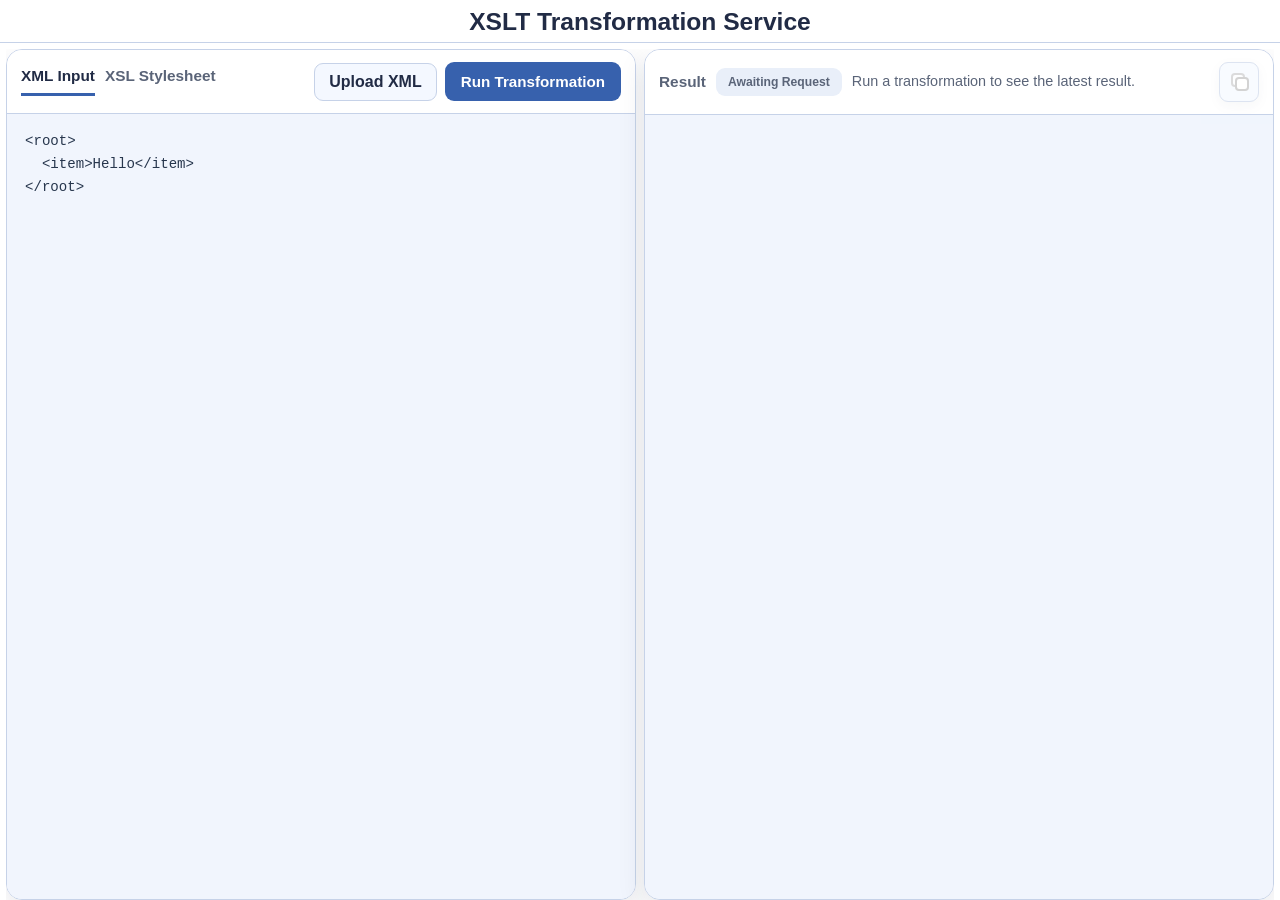
<file: embed/sample.html>
<!DOCTYPE html>
<html lang="en">
<head>
  <meta charset="UTF-8">
  <meta name="viewport" content="width=device-width, initial-scale=1.0">
  <title>Embedded XSLT Transformation Widget</title>
  <style>html, body { margin: 0; height: 100%; overflow: hidden; background: #f1f5fd; } xslt-transformation-widget { display: block; height: 100vh; }</style>
</head>
<body>


  <xslt-transformation-widget show-footer="false"></xslt-transformation-widget>

  <!-- Custom endpoint example -->
  <!-- <xslt-transformation-widget endpoint="http://localhost:8080/transform"></xslt-transformation-widget> -->

  <!-- Optional: disable auto CSS and include CSS manually -->
  <!-- <link rel="stylesheet" href="/embed/xslt-widget.css?v=6"> -->
  <!-- <xslt-transformation-widget auto-css="false"></xslt-transformation-widget> -->

  <script src="./xslt-widget.js?v=6" data-css-url="./xslt-widget.css?v=6"></script>
</body>
</html>
</file>
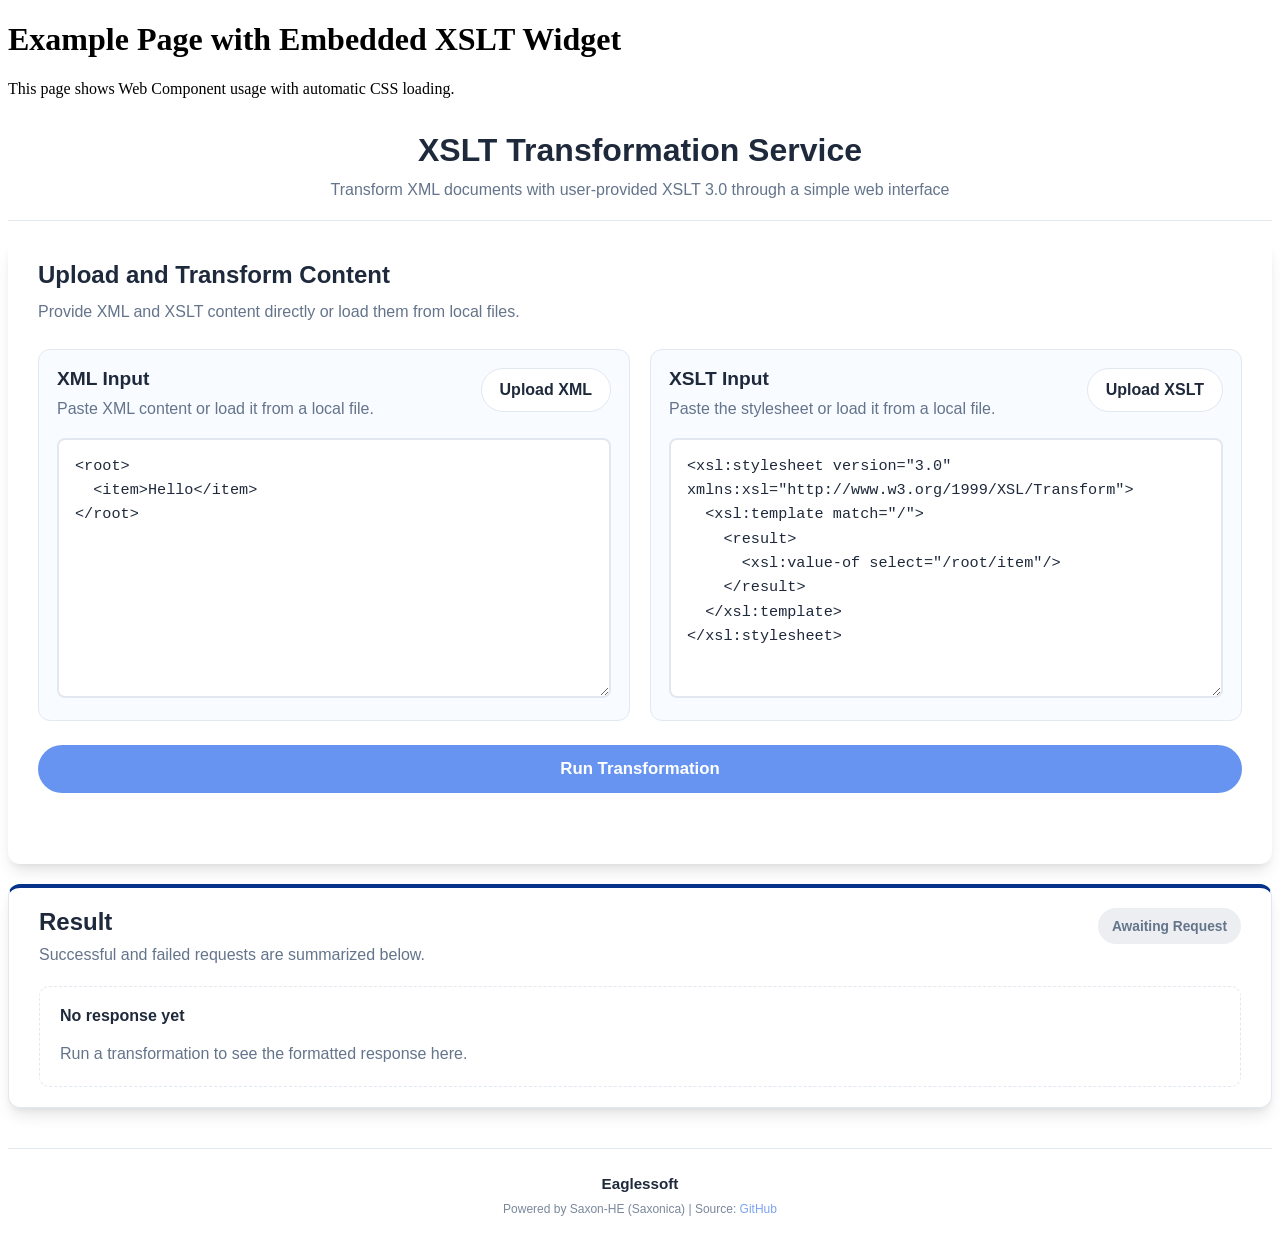
<file: src/main/resources/static/embed/sample.html>
<!DOCTYPE html>
<html lang="en">
<head>
  <meta charset="UTF-8">
  <meta name="viewport" content="width=device-width, initial-scale=1.0">
  <title>Embedded XSLT Transformation Widget</title>
</head>
<body>
  <h1>Example Page with Embedded XSLT Widget</h1>

  <p>This page shows Web Component usage with automatic CSS loading.</p>

  <xslt-transformation-widget></xslt-transformation-widget>

  <!-- Custom endpoint example -->
  <!-- <xslt-transformation-widget endpoint="http://localhost:8080/transform"></xslt-transformation-widget> -->

  <!-- Optional: disable auto CSS and include CSS manually -->
  <!-- <link rel="stylesheet" href="/embed/xslt-widget.css"> -->
  <!-- <xslt-transformation-widget auto-css="false"></xslt-transformation-widget> -->

  <script src="./xslt-widget.js"></script>
</body>
</html>
</file>
<file: embed/xslt-widget.css>
/*
 * Scoped embed styling that mirrors the main UI layout.
 */
.xslt-widget {
  --widget-primary: #3761ad;
  --widget-primary-strong: #273378;
  --widget-link: #3761ad;
  --widget-link-hover: #273378;
  --widget-success: #0f7a60;
  --widget-error: #b3261e;
  --widget-surface: #ffffff;
  --widget-surface-soft: #f4f8ff;
  --widget-surface-accent: #f1f5fd;
  --widget-border: #c6d2e8;
  --widget-border-strong: #c6d2e8;
  --widget-text: #212b45;
  --widget-text-soft: #5a6478;
  --widget-text-muted: #666e80;
  --widget-code-text: #27364d;
  --widget-shadow: 0 10px 28px rgba(33, 43, 69, 0.10);
  --widget-shadow-soft: 0 4px 12px rgba(33, 43, 69, 0.06);
  --widget-success-bg: #e7f7f1;
  --widget-error-bg: #fdecec;

  /* Added with the Docnaut restyle. The names above are the documented
     override contract and never change; these extend it so that nothing in
     this file is left as a bare hex a host page cannot reach. */
  --widget-primary-fg: #ffffff;
  --widget-surface-hi: #e7eefc;
  --widget-chip: #e9eff9;
  --widget-icon-fill: #ffffff;
  --widget-tip-bg: #212b45;
  --widget-tip-fg: #f1f5fd;
  --widget-error-line: #f0c8c5;
  --widget-error-surface: #fff7f6;
  --widget-error-code-bg: #fffafa;
  --widget-error-fg: #7c2424;
  --widget-track: rgba(198, 210, 232, 0.45);
  --widget-thumb: #a9bfe5;
  --widget-thumb-2: #6f8fc6;
  --widget-thumb-hi: #88a9dd;
  --widget-thumb-hi-2: #587ab4;
  --widget-radius: 16px;
  --widget-radius-sm: 9px;
  --widget-font: 'Inter', -apple-system, BlinkMacSystemFont, 'Segoe UI', Roboto, sans-serif;
  --widget-font-mono: 'JetBrains Mono', SFMono-Regular, Consolas, 'Liberation Mono', Menlo, monospace;
  display: block;
  width: 100%;
  margin: 0;
  color: var(--widget-text);
  font-family: var(--widget-font);
}

.xslt-widget,
.xslt-widget__shell {
  height: 100%;
}

.xslt-widget *,
.xslt-widget *::before,
.xslt-widget *::after {
  margin: 0;
  padding: 0;
  box-sizing: border-box;
}

.xslt-widget__shell {
  width: 100%;
  background: var(--widget-surface);
  color: var(--widget-text);
}

.xslt-widget__container {
  width: 100%;
  max-width: none;
  margin: 0 auto;
  padding: 0;
  height: 100%;
  min-height: 0;
  display: flex;
  flex-direction: column;
  overflow: hidden;
}

.xslt-widget__page-header {
  background: var(--widget-surface);
  border-bottom: 1px solid var(--widget-border);
  padding: 8px 6px 6px;
  margin-bottom: 6px;
  flex: 0 0 auto;
}

.xslt-widget__header-content {
  display: flex;
  flex-direction: column;
  align-items: center;
  text-align: center;
}

.xslt-widget__page-title {
  font-size: 1.54rem;
  font-weight: 600;
  color: var(--widget-text);
}

.xslt-widget__page-subtitle {
  margin-top: 6px;
  font-size: 0.92rem;
  line-height: 1.5;
  color: var(--widget-text-soft);
}

.xslt-widget__workspace-layout {
  flex: 1 1 auto;
  min-height: 0;
  display: flex;
  flex-direction: column;
  overflow: hidden;
  padding: 0 6px;
}

.xslt-widget__workspace-shell {
  display: grid;
  grid-template-columns: minmax(0, 1fr) minmax(0, 1fr);
  gap: 8px;
  flex: 1 1 auto;
  min-height: 0;
  overflow: hidden;
}

.xslt-widget__workspace-panel {
  min-width: 0;
  min-height: 0;
  background: var(--widget-surface);
  border: 1px solid var(--widget-border);
  border-radius: var(--widget-radius);
  box-shadow: var(--widget-shadow);
  overflow: hidden;
  display: flex;
  flex-direction: column;
}

.xslt-widget__panel-header {
  display: flex;
  align-items: center;
  justify-content: space-between;
  gap: 12px;
  min-height: 64px;
  padding: 12px 14px;
  background: var(--widget-surface);
  border-bottom: 1px solid var(--widget-border);
}

.xslt-widget__tab-strip {
  display: inline-flex;
  align-items: center;
  gap: 10px;
  flex-wrap: wrap;
}

.xslt-widget__tab-button {
  border: none;
  background: transparent;
  color: var(--widget-text-soft);
  font-size: 0.96rem;
  font-weight: 700;
  padding: 0 0 8px;
  border-bottom: 3px solid transparent;
  cursor: pointer;
  transition: color 0.2s ease, border-color 0.2s ease;
}

.xslt-widget__tab-button:hover {
  color: var(--widget-text);
}

.xslt-widget__tab-button:focus-visible {
  color: var(--widget-text);
  outline: 3px solid var(--widget-primary);
  outline-offset: 2px;
  border-radius: var(--widget-radius-sm);
}

.xslt-widget__tab-button.is-active {
  color: var(--widget-text);
  border-bottom-color: var(--widget-primary);
}

.xslt-widget__panel-actions {
  display: flex;
  align-items: center;
  gap: 8px;
  flex-wrap: wrap;
  margin-left: auto;
}

.xslt-widget__upload-button,
.xslt-widget__btn-primary {
  display: inline-flex;
  align-items: center;
  justify-content: center;
  border-radius: var(--widget-radius-sm);
  font-weight: 600;
  transition: background-color 0.2s ease, border-color 0.2s ease, color 0.2s ease, transform 0.2s ease, box-shadow 0.2s ease;
}

.xslt-widget__upload-button {
  position: relative;
  min-height: 38px;
  padding: 0 14px;
  border: 1px solid var(--widget-border);
  background: var(--widget-surface-soft);
  color: var(--widget-text);
  cursor: pointer;
  overflow: hidden;
}

.xslt-widget__upload-button:hover {
  background: var(--widget-surface-hi);
  border-color: var(--widget-border-strong);
}

.xslt-widget__upload-button input {
  position: absolute;
  inset: 0;
  opacity: 0;
  cursor: pointer;
}

.xslt-widget__editor-stack,
.xslt-widget__result-output {
  flex: 1;
  min-height: 0;
  background: var(--widget-surface-accent);
}

.xslt-widget__result-output {
  overflow: auto;
}

.xslt-widget__editor-textarea,
.xslt-widget__response-code {
  width: 100%;
  height: 100%;
  border: none;
  background: var(--widget-surface-accent);
  overflow: auto;
  color: var(--widget-code-text);
  font-family: var(--widget-font-mono);
  font-size: 0.88rem;
  tab-size: 2;
  line-height: 1.65;
}

.xslt-widget__editor-textarea {
  resize: none;
  padding: 16px 18px 18px;
}

.xslt-widget__editor-textarea:focus {
  outline: 2px solid var(--widget-primary);
  outline-offset: -2px;
}

.xslt-widget__btn-primary {
  min-width: 176px;
  padding: 11px 16px;
  background: var(--widget-primary);
  color: var(--widget-primary-fg);
  border: none;
  font-size: 0.95rem;
  cursor: pointer;
  box-shadow: none;
}

.xslt-widget__btn-primary:hover:not(:disabled) {
  background: var(--widget-primary-strong);
  transform: translateY(-1px);
}

.xslt-widget__btn-primary:disabled {
  opacity: 0.7;
  cursor: wait;
  box-shadow: none;
}

.xslt-widget__result-title-row {
  display: flex;
  align-items: center;
  gap: 10px;
  min-width: 0;
  flex: 1;
  flex-wrap: nowrap;
}

.xslt-widget__panel-title {
  font-size: 0.96rem;
  font-weight: 700;
  color: var(--widget-text-soft);
  flex: 0 0 auto;
}

.xslt-widget__status-text {
  font-size: 0.9rem;
  line-height: 1.35;
  color: var(--widget-text-soft);
  min-width: 0;
  white-space: nowrap;
  overflow: hidden;
  text-overflow: ellipsis;
}

.xslt-widget__status-text.is-success {
  color: var(--widget-success);
}

.xslt-widget__status-text.is-error {
  color: var(--widget-error);
}

.xslt-widget__result-badge {
  display: inline-flex;
  align-items: center;
  justify-content: center;
  min-height: 28px;
  padding: 4px 12px;
  border-radius: var(--widget-radius-sm);
  background: var(--widget-chip);
  color: var(--widget-text-soft);
  font-size: 0.76rem;
  font-weight: 700;
  flex: 0 0 auto;
}

.xslt-widget__result-badge.is-success {
  background: var(--widget-success-bg);
  color: var(--widget-success);
}

.xslt-widget__result-badge.is-error {
  background: var(--widget-error-bg);
  color: var(--widget-error);
}

.xslt-widget__copy-button {
  position: relative;
  width: 40px;
  min-width: 40px;
  height: 40px;
  border: 1px solid var(--widget-border);
  border-radius: var(--widget-radius-sm);
  background: var(--widget-surface-soft);
  box-shadow: var(--widget-shadow-soft);
  cursor: pointer;
  transition: transform 0.2s ease, box-shadow 0.2s ease, border-color 0.2s ease, background-color 0.2s ease;
  flex: 0 0 auto;
}

.xslt-widget__copy-button:hover:not(:disabled) {
  background: var(--widget-surface);
  border-color: var(--widget-primary);
  transform: translateY(-1px);
}

/* Flush against the panel edge, so the ring is drawn inward or overflow:hidden
   on the panel clips it. */
.xslt-widget__copy-button:focus-visible {
  outline: 3px solid var(--widget-primary);
  outline-offset: -3px;
}

.xslt-widget__copy-button:disabled {
  opacity: 0.6;
  cursor: not-allowed;
}

.xslt-widget__copy-icon {
  position: relative;
  display: inline-block;
  width: 20px;
  height: 20px;
}

.xslt-widget__copy-icon::before,
.xslt-widget__copy-icon::after {
  content: '';
  position: absolute;
  width: 14px;
  height: 14px;
  border: 2px solid currentColor;
  border-radius: 4px;
  background: var(--widget-icon-fill);
}

.xslt-widget__copy-icon::before {
  top: 2px;
  left: 2px;
  opacity: 0.78;
}

.xslt-widget__copy-icon::after {
  top: 6px;
  left: 6px;
}

.xslt-widget__copy-tooltip {
  position: absolute;
  left: 50%;
  bottom: -40px;
  transform: translateX(-50%) translateY(8px);
  padding: 7px 12px;
  border-radius: var(--widget-radius-sm);
  background: var(--widget-tip-bg);
  color: var(--widget-tip-fg);
  font-size: 0.78rem;
  font-weight: 700;
  line-height: 1;
  white-space: nowrap;
  opacity: 0;
  pointer-events: none;
  transition: opacity 0.2s ease, transform 0.2s ease;
}

.xslt-widget__copy-button:hover .xslt-widget__copy-tooltip,
.xslt-widget__copy-button:focus-visible .xslt-widget__copy-tooltip,
.xslt-widget__copy-button.is-feedback .xslt-widget__copy-tooltip {
  opacity: 1;
  transform: translateX(-50%) translateY(0);
}

.xslt-widget__result-output {
  padding: 0;
  overflow: auto;
  display: flex;
}

.xslt-widget__response-shell {
  display: flex;
  flex-direction: column;
  gap: 10px;
  height: 100%;
  width: 100%;
}

.xslt-widget__response-code {
  flex: 1;
  min-height: 0;
  padding: 16px 18px 18px;
  margin: 0;
  overflow: auto;
  border: none;
  border-radius: 0;
  white-space: pre-wrap;
  word-break: break-word;
}

.xslt-widget__response-code.is-error {
  background: var(--widget-error-code-bg);
  color: var(--widget-error-fg);
}

.xslt-widget__response-error-card {
  display: grid;
  gap: 8px;
  margin: 14px 14px 0;
  padding: 14px 16px;
  border: 1px solid var(--widget-error-line);
  border-radius: var(--widget-radius);
  background: var(--widget-error-surface);
}

.xslt-widget__response-error-title {
  font-size: 0.82rem;
  font-weight: 700;
  letter-spacing: 0.04em;
  text-transform: uppercase;
  color: var(--widget-error);
}

.xslt-widget__response-error-message {
  font-size: 0.95rem;
  line-height: 1.4;
  color: var(--widget-error-fg);
}

.xslt-widget__response-error-code {
  font-size: 0.84rem;
  font-weight: 700;
  color: var(--widget-error);
}

.xslt-widget__editor-textarea,
.xslt-widget__result-output,
.xslt-widget__response-code {
  scrollbar-width: thin;
  scrollbar-color: var(--widget-thumb-2) var(--widget-track);
}

.xslt-widget__editor-textarea::-webkit-scrollbar,
.xslt-widget__result-output::-webkit-scrollbar,
.xslt-widget__response-code::-webkit-scrollbar {
  width: 12px;
  height: 12px;
}

.xslt-widget__editor-textarea::-webkit-scrollbar-track,
.xslt-widget__result-output::-webkit-scrollbar-track,
.xslt-widget__response-code::-webkit-scrollbar-track {
  background: var(--widget-track);
  border-radius: 999px;
}

.xslt-widget__editor-textarea::-webkit-scrollbar-thumb,
.xslt-widget__result-output::-webkit-scrollbar-thumb,
.xslt-widget__response-code::-webkit-scrollbar-thumb {
  background: linear-gradient(180deg, var(--widget-thumb) 0%, var(--widget-thumb-2) 100%);
  border: 3px solid var(--widget-track);
  border-radius: 999px;
}

.xslt-widget__editor-textarea::-webkit-scrollbar-thumb:hover,
.xslt-widget__result-output::-webkit-scrollbar-thumb:hover,
.xslt-widget__response-code::-webkit-scrollbar-thumb:hover {
  background: linear-gradient(180deg, var(--widget-thumb-hi) 0%, var(--widget-thumb-hi-2) 100%);
}

.xslt-widget__footer {
  width: 100%;
  margin-top: 6px;
  background: var(--widget-surface);
  border-top: 1px solid var(--widget-border);
  padding: 6px 12px;
  text-align: center;
  flex: 0 0 auto;
}

.xslt-widget__footer-content {
  max-width: none;
  margin: 0 auto;
}

.xslt-widget__footer-brand {
  font-weight: 500;
  color: var(--widget-text);
  margin-bottom: 2px;
}

.xslt-widget__footer-tech {
  font-size: 0.7rem;
  color: var(--widget-text-soft);
  opacity: 0.8;
}

.xslt-widget__footer-link {
  color: var(--widget-link);
  text-decoration: none;
  transition: color 0.2s ease;
}

.xslt-widget__footer-link:hover {
  color: var(--widget-link-hover);
  text-decoration: underline;
}

.xslt-widget .is-hidden {
  display: none !important;
}

@media (prefers-reduced-motion: reduce) {
  .xslt-widget *,
  .xslt-widget *::before,
  .xslt-widget *::after {
    animation-duration: 0.01ms !important;
    animation-iteration-count: 1 !important;
    transition-duration: 0.01ms !important;
    scroll-behavior: auto !important;
  }
}

@media (max-width: 1180px) {
  .xslt-widget__workspace-layout {
    overflow: auto;
  }

  .xslt-widget__workspace-shell {
    grid-template-columns: 1fr;
    overflow: auto;
  }

  .xslt-widget__workspace-panel {
    min-height: 0;
  }

  .xslt-widget__response-code,
  .xslt-widget__editor-textarea {
    min-height: 320px;
  }
}

@media (max-width: 860px) {
  .xslt-widget__panel-header {
    flex-direction: column;
    align-items: flex-start;
  }

  .xslt-widget__panel-actions,
  .xslt-widget__result-title-row {
    width: 100%;
  }

  .xslt-widget__result-title-row {
    flex-wrap: wrap;
  }

  .xslt-widget__status-text {
    white-space: normal;
    overflow: visible;
    text-overflow: clip;
  }
}

@media (max-width: 768px) {
  .xslt-widget__page-title {
    font-size: 1.36rem;
  }

  .xslt-widget__workspace-layout {
    padding: 0 4px;
  }

  .xslt-widget__workspace-shell {
    gap: 8px;
  }

  .xslt-widget__panel-header {
    padding-left: 12px;
    padding-right: 12px;
  }

  .xslt-widget__copy-button {
    width: 46px;
    min-width: 46px;
    height: 46px;
  }
}
</file>
